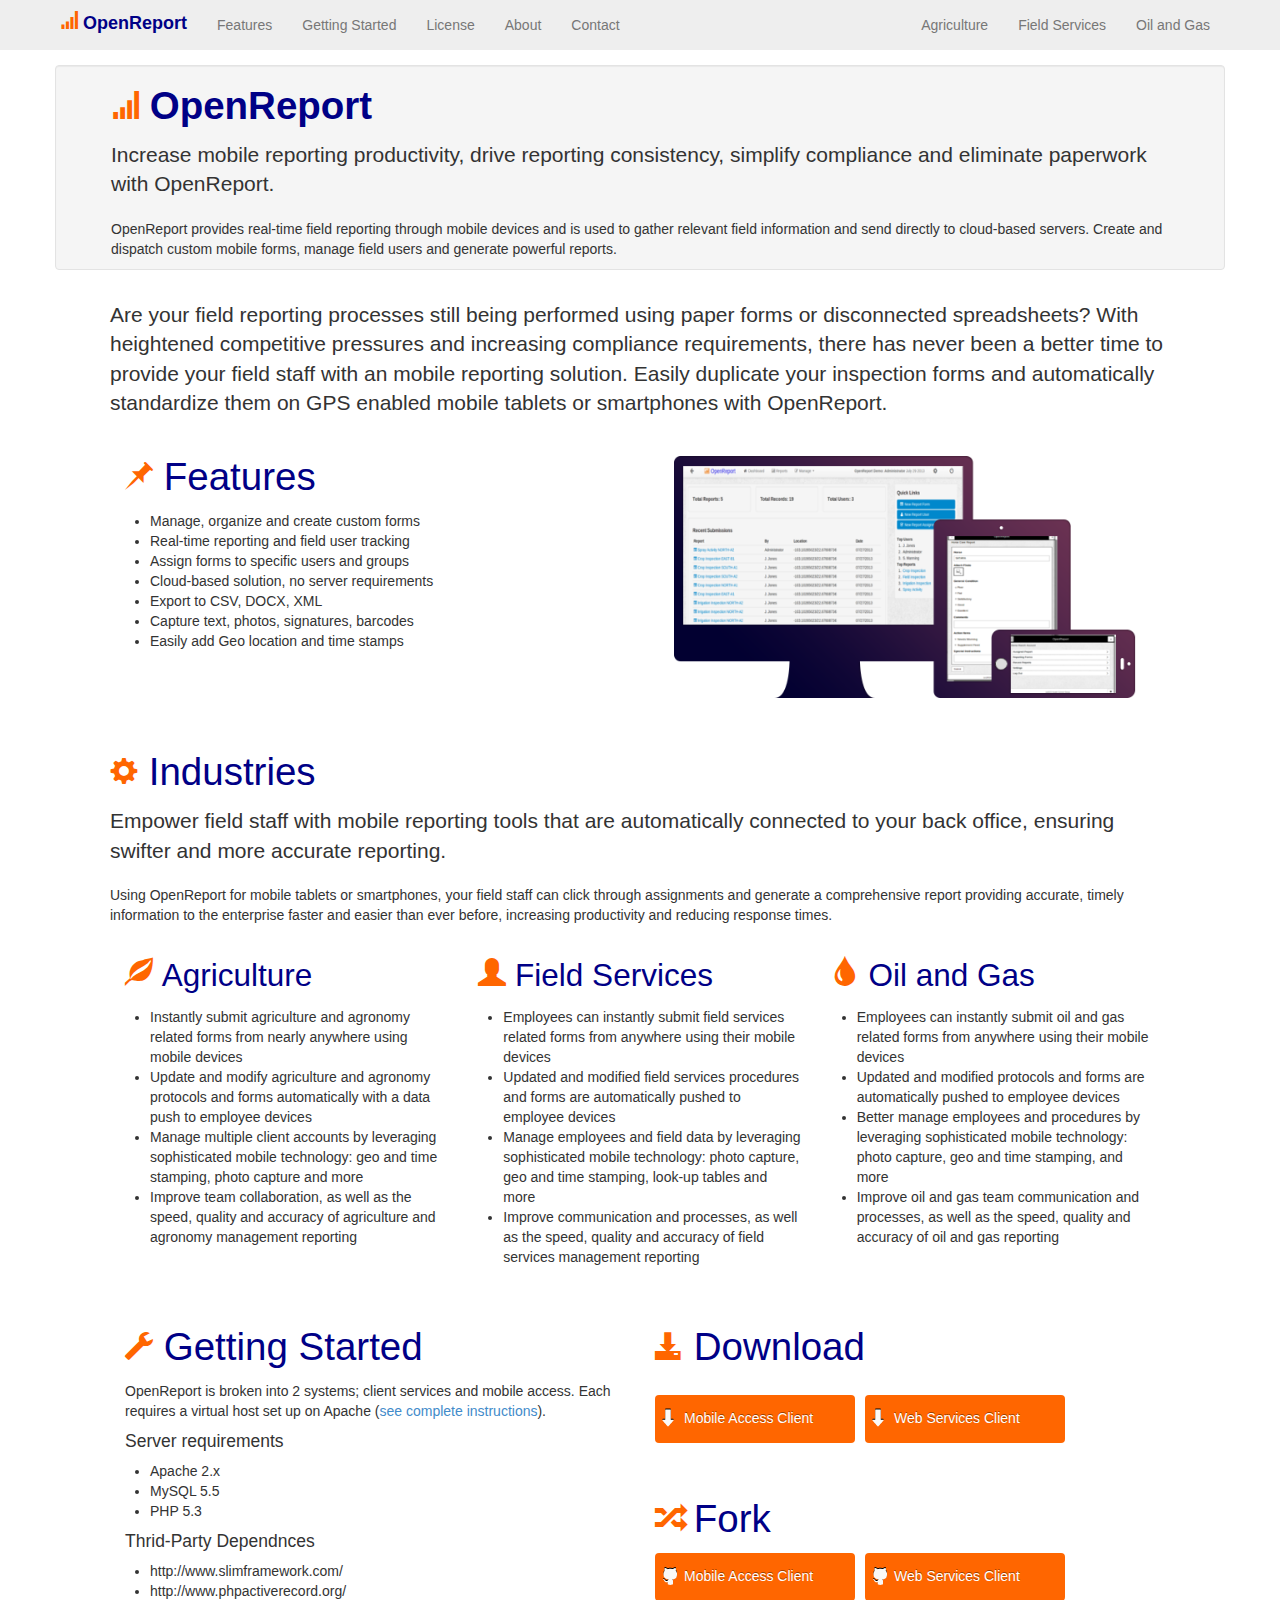
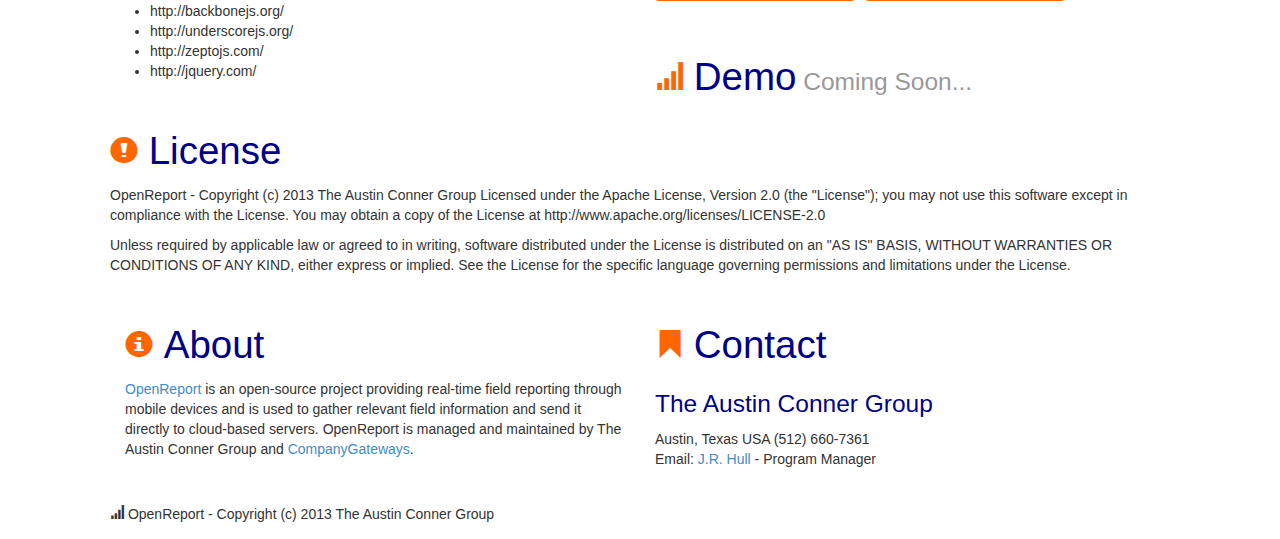
<file: index.html>
<!DOCTYPE html>
<html>
<head>
	<title>OpenReport - Mobile Reporting Platform</title>
  <meta charset="utf-8">
  <meta name="viewport" content="width=device-width, initial-scale=1.0">
  <meta name="description" content="">
  <meta name="author" content="">
  <!-- Bootstrap core CSS -->
  <link href="assets/css/bootstrap.css" rel="stylesheet">
  <link href="assets/css/custom.css" rel="stylesheet">
  <!-- HTML5 shim and Respond.js IE8 support of HTML5 elements and media queries -->
  <!--[if lt IE 9]>
    <script src="assets/js/html5shiv.js"></script>
    <script src="assets/js/respond/respond.min.js"></script>
  <![endif]-->
  <!-- Favicons -->
  <link rel="apple-touch-icon-precomposed" sizes="144x144" href="assets/ico/apple-touch-icon-144-precomposed.png">
  <link rel="apple-touch-icon-precomposed" sizes="114x114" href="assets/ico/apple-touch-icon-114-precomposed.png">
  <link rel="apple-touch-icon-precomposed" sizes="72x72" href="assets/ico/apple-touch-icon-72-precomposed.png">
  <link rel="apple-touch-icon-precomposed" href="assets/ico/apple-touch-icon-57-precomposed.png">
  <link rel="shortcut icon" href="assets/ico/favicon.png">
</head>
<body class="">
  <!-- begins navbar -->
  <div class="navbar navbar-fixed-top">
    <div class="container">
      <a class="navbar-toggle" data-toggle="collapse" data-target=".nav-collapse">
        <span class="icon-bar"></span>
        <span class="icon-bar"></span>
        <span class="icon-bar"></span>
      </a>
      <a class="navbar-brand" href="#"><i class="glyphicon glyphicon-signal"></i>&nbsp;<strong>OpenReport</strong></a>
      <div class="nav-collapse collapse">
        <ul class="nav">
          <li><a href="#features">Features</a></li>
          <li><a href="#getting-started">Getting Started</a></li>
          <li><a href="#license">License</a></li>
          <li><a href="#about">About</a></li>
          <li><a href="#contact">Contact</a></li>
        </ul>
        <ul class="visible-desktop nav pull-right">
          <li><a href="agriculture">Agriculture</a></li>
          <li><a href="field-services">Field Services</a></li>
          <li><a href="oil-and-gas">Oil and Gas</a></li>
        </ul>
      </div><!--/.nav-collapse -->
    </div>
  </div>

  <div class="container">
    <!-- Welcome
    ================================================== -->
    <div id="welcome" class="row section-header well">
      <h1><i class="glyphicon glyphicon-signal"></i>&nbsp;<strong>OpenReport</strong></h1>
      <p class="lead">Increase mobile reporting productivity, drive reporting consistency, simplify compliance and eliminate paperwork with OpenReport.</p>
      <p>OpenReport provides real-time field reporting through mobile devices and is used to gather relevant field information and send directly to cloud-based servers. Create and dispatch custom mobile forms, manage field users and generate powerful reports.</p>
    </div>
  </div>
  <!-- Features
  ================================================== -->
  <div class="container">
    <div id="features" class="section-header ">
      <p class="lead">Are your field reporting processes still being performed using paper forms or disconnected spreadsheets? With heightened competitive pressures and increasing compliance requirements, there has never been a better time to provide your field staff with an mobile reporting solution. Easily duplicate your inspection forms and automatically standardize them on GPS enabled mobile tablets or smartphones with OpenReport.</p>
      <div class="col-span-6">
        <h1><i class="glyphicon glyphicon-pushpin"></i>&nbsp;Features</h1>
          <ul>
            <li>Manage, organize and create custom forms</li>
            <li>Real-time reporting and field user tracking</li>
            <li>Assign forms to specific users and groups</li>
            <li>Cloud-based solution, no server requirements</li>
            <li>Export to CSV, DOCX, XML</li>
            <li>Capture text, photos, signatures, barcodes</li>
            <li>Easily add Geo location and time stamps</li>
          </ul>
      </div>
      <div class="col-span-6">
        <img style="padding: 19px;" src="images/illustrations.png"/>
      </div>
    </div>
  </div>
  <!-- Industries
  ================================================== -->
  <div class="container">
    <div id="industries" class="row section-header">
      <h1><i class="glyphicon glyphicon-cog"></i>&nbsp;Industries</h1>
      <p class="lead">Empower field staff with mobile reporting tools that are automatically connected to your back office, ensuring swifter and more accurate reporting.</p>
      <p>Using OpenReport for mobile tablets or smartphones, your field staff can click through assignments and generate a comprehensive report providing accurate, timely information to the enterprise faster and easier than ever before, increasing productivity and reducing response times.</p>
      <div class="col-span-4">
        <h2><i class="glyphicon glyphicon-leaf"></i>&nbsp;<a href="agriculture">Agriculture</a></h2>
        <ul>
          <li>Instantly submit agriculture and agronomy related forms from nearly anywhere using mobile devices</li>
          <li>Update and modify agriculture and agronomy protocols and forms automatically with a data push to employee devices</li>
          <li>Manage multiple client accounts by leveraging sophisticated mobile technology: geo and time stamping, photo capture and more</li>
          <li>Improve team collaboration, as well as the speed, quality and accuracy of agriculture and agronomy management reporting</li>
        </ul>
      </div>
      <div class="col-span-4">
        <h2><i class="glyphicon glyphicon-user"></i>&nbsp;<a href="field-services">Field Services</a></h2>
        <ul>
          <li>Employees can instantly submit field services related forms from anywhere using their mobile devices</li>
          <li>Updated and modified field services procedures and forms are automatically pushed to employee devices</li>
          <li>Manage employees and field data by leveraging sophisticated mobile technology: photo capture, geo and time stamping, look-up tables and more</li>
          <li>Improve communication and processes, as well as the speed, quality and accuracy of field services management reporting</li>
        </ul>
      </div>
      <div class="col-span-4">
        <h2><i class="glyphicon glyphicon-tint"></i>&nbsp;<a href="oil-and-gas">Oil and Gas</a></h2>
        <ul>
          <li>Employees can instantly submit oil and gas related forms from anywhere using their mobile devices</li>
          <li>Updated and modified protocols and forms are automatically pushed to employee devices</li>
          <li>Better manage employees and procedures by leveraging sophisticated mobile technology: photo capture, geo and time stamping, and more</li>
          <li>Improve oil and gas team communication and processes, as well as the speed, quality and accuracy of oil and gas reporting</li>
        </ul>
      </div>
    </div>
  </div>
  <!-- Getting started
  ================================================== -->
  <div class="container">
    <div id="getting-started" class="section-header ">

      <div class="col-span-6">
       <h1><i class="glyphicon glyphicon-wrench"></i>&nbsp;Getting Started</h1>
       <p>OpenReport is broken into 2 systems; client services and mobile access. Each requires a virtual host set up on Apache (<a href="installnotes.txt">see complete instructions</a>).</p>
        <h4>Server requirements</h4>
        <ul>
          <li>Apache 2.x</li>
          <li>MySQL 5.5</li>
          <li>PHP 5.3</li>
        </ul>
        <h4>Thrid-Party Dependnces</h4>
        <ul>
          <li>http://www.slimframework.com/</li>
          <li>http://www.phpactiverecord.org/</li>
          <li>http://backbonejs.org/</li>
          <li>http://underscorejs.org/</li>
          <li>http://zeptojs.com/</li>
          <li>http://jquery.com/</li>
        </ul>
      </div>
      <div class="col-span-6">
        <h1><i class="glyphicon glyphicon-download-alt"></i>&nbsp;Download</h1>
        <div style="margin-top: 24px;" class="clearfix">
          <ul class="buttons">
          <li class="button"><a href="https://github.com/OpenReport/Access/archive/master" class="download-button">
            Mobile Access Client
          </a></li>
          <li class="button"><a href="https://github.com/CompanyGateways/Client/archive/master" class="download-button">
            Web Services Client
          </a></li>
          </ul>
        </div>
        <div style="margin-top: 24px;" class="clearfix">
        <h1><i class="glyphicon glyphicon-random"></i>&nbsp;Fork</h1>
          <ul class="buttons">
          <li class="button"><a href="https://github.com/OpenReport/Access" class="github-button">
            Mobile Access Client
          </a></li>
          <li class="button"><a href="https://github.com/OpenReport/Client" class="github-button">
            Web Services Client
          </a></li>
          </ul>
        </div>
          <div style="margin-top: 24px;" class="clearfix">
        <h1><i class="glyphicon glyphicon-signal"></i>&nbsp;Demo<small>&nbsp;Coming Soon...</small></h1>
          </div>
      </div>
    </div>
  </div>


  <!-- License
  ================================================== -->
  <div class="container">
    <div id="license" class="section-header ">
      <h1><i class="glyphicon glyphicon-exclamation-sign"></i>&nbsp;License</h1>
      <p>OpenReport - Copyright (c) 2013 The Austin Conner Group
      Licensed under the Apache License, Version 2.0 (the "License");
      you may not use this software except in compliance with the License.
      You may obtain a copy of the License at http://www.apache.org/licenses/LICENSE-2.0</p>
      <p>Unless required by applicable law or agreed to in writing, software
      distributed under the License is distributed on an "AS IS" BASIS,
      WITHOUT WARRANTIES OR CONDITIONS OF ANY KIND, either express or implied.
      See the License for the specific language governing permissions and
      limitations under the License.</p>
    </div>
  </div>
  <!-- About/Contact
  ================================================== -->
  <div class="container">
    <div id="about" class="section-header ">
      <div class="col-span-6">
      <h1><i class="glyphicon glyphicon-info-sign"></i>&nbsp;About</h1>
      <p><a href="https://github.com/OpenReport">OpenReport</a> is an open-source project providing real-time field reporting through mobile devices and is used to gather relevant field information and send it directly to cloud-based servers. OpenReport is managed and maintained by The Austin Conner Group and <a href="https://github.com/CompanyGateways">CompanyGateways</a>.</p>
      </div>
      <div id="contact" class="col-span-6">
        <h1><i class="glyphicon glyphicon-bookmark"></i>&nbsp;Contact</h1>
        <h3>The Austin Conner Group</h3>
        <address>Austin, Texas USA (512) 660-7361
        <p>Email: <a href="mailto:companygateways@gmail.com">J.R. Hull</a> - Program Manager</p></address>
      </div>
    </div>
  </div>
  <!-- Footer
  ================================================== -->
  <div class="container">
    <div id="footer" class="section-header ">
      <p><i class="glyphicon glyphicon-signal"></i>&nbsp;OpenReport - Copyright (c) 2013 The Austin Conner Group</p>
    </div>
  </div>

  <!-- Placed at the end of the document so the pages load faster -->
  <script src="assets/js/jquery.js"></script>
  <script src="assets/js/bootstrap-transition.js"></script>
  <script src="assets/js/bootstrap-alert.js"></script>
  <script src="assets/js/bootstrap-modal.js"></script>
  <script src="assets/js/bootstrap-dropdown.js"></script>
  <script src="assets/js/bootstrap-scrollspy.js"></script>
  <script src="assets/js/bootstrap-tab.js"></script>
  <script src="assets/js/bootstrap-tooltip.js"></script>
  <script src="assets/js/bootstrap-popover.js"></script>
  <script src="assets/js/bootstrap-button.js"></script>
  <script src="assets/js/bootstrap-collapse.js"></script>
  <script src="assets/js/bootstrap-carousel.js"></script>
  <script src="assets/js/bootstrap-typeahead.js"></script>
  <script src="assets/js/bootstrap-affix.js"></script>
</body>
</html>
</file>
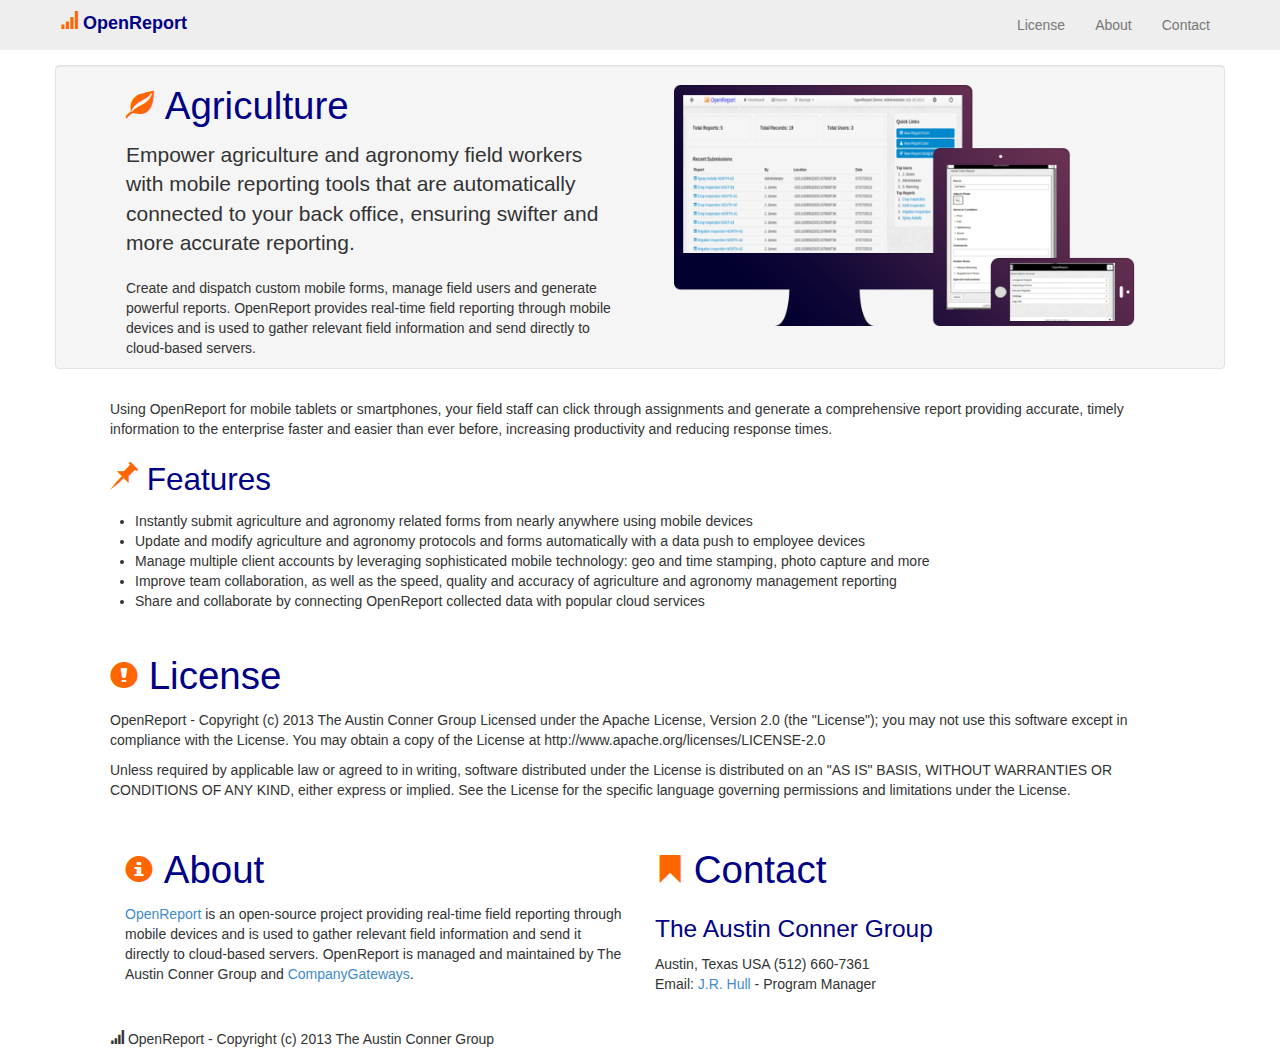
<file: agriculture/index.html>
<!DOCTYPE html>
<html>
<head>
	<title>OpenReport - Agriculture</title>
  <meta charset="utf-8">
  <meta name="viewport" content="width=device-width, initial-scale=1.0">
  <meta name="description" content="Empower agriculture and agronomy field staff with mobile reporting tools that are automatically connected to your back office, ensuring swifter and more accurate reporting.">
  <meta name="author" content="">
  <!-- Bootstrap core CSS -->
  <link href="../assets/css/bootstrap.css" rel="stylesheet">
  <link href="../assets/css/custom.css" rel="stylesheet">
  <!-- HTML5 shim and Respond.js IE8 support of HTML5 elements and media queries -->
  <!--[if lt IE 9]>
    <script src="../assets/js/html5shiv.js"></script>
    <script src="../assets/js/respond/respond.min.js"></script>
  <![endif]-->

  <!-- Favicons -->
  <link rel="apple-touch-icon-precomposed" sizes="144x144" href="../assets/ico/apple-touch-icon-144-precomposed.png">
  <link rel="apple-touch-icon-precomposed" sizes="114x114" href="../assets/ico/apple-touch-icon-114-precomposed.png">
  <link rel="apple-touch-icon-precomposed" sizes="72x72" href="../assets/ico/apple-touch-icon-72-precomposed.png">
  <link rel="apple-touch-icon-precomposed" href="../assets/ico/apple-touch-icon-57-precomposed.png">
  <link rel="shortcut icon" href="../assets/ico/favicon.png">
</head>
<body class="">
  <!-- begins navbar -->
  <div class="navbar navbar-fixed-top">
    <div class="container">
      <a class="navbar-toggle" data-toggle="collapse" data-target=".nav-collapse">
        <span class="icon-bar"></span>
        <span class="icon-bar"></span>
        <span class="icon-bar"></span>
      </a>
      <a class="navbar-brand" href="../"><i class="glyphicon glyphicon-signal"></i>&nbsp;<strong>OpenReport</strong></a>
      <div class="nav-collapse collapse">
        <ul class="nav pull-right">
          <li><a href="#license">License</a></li>
          <li><a href="#about">About</a></li>
          <li><a href="#contact">Contact</a></li>
        </ul>
      </div><!--/.nav-collapse -->
    </div>
  </div>
	<!-- Welcome
	================================================== -->
  <div class="container">
    <div id="welcome" class="row section-header well">
      <div class="col-span-6">
        <h1><i class="glyphicon glyphicon-leaf"></i>&nbsp;Agriculture</h1>
        <p class="lead">Empower agriculture and agronomy field workers with mobile reporting tools that are automatically connected to your back office, ensuring swifter and more accurate reporting.</p>
				<p> Create and dispatch custom mobile forms, manage
				field users and generate powerful reports. OpenReport provides real-time field reporting through mobile devices
				and is used to gather relevant field information and send directly to
				cloud-based servers.</p>
      </div>
      <div class="col-span-6">
        <img style="padding: 19px;" src="../images/illustrations.png"/>
      </div>
    </div>
  </div>
  <!-- Industries
  ================================================== -->
  <div class="container">
    <div id="industries" class="row section-header">
      <p>Using OpenReport for mobile tablets or smartphones, your field staff can click through assignments and generate a comprehensive report providing accurate, timely information to the enterprise faster and easier than ever before, increasing productivity and reducing response times.</p>
        <h2><i class="glyphicon glyphicon-pushpin"></i>&nbsp;Features</h2>
        <ul>
          <li>Instantly submit agriculture and agronomy related forms from nearly anywhere using mobile devices</li>
          <li>Update and modify agriculture and agronomy protocols and forms automatically with a data push to employee devices</li>
          <li>Manage multiple client accounts by leveraging sophisticated mobile technology: geo and time stamping, photo capture and more</li>
          <li>Improve team collaboration, as well as the speed, quality and accuracy of agriculture and agronomy management reporting</li>
					<li>Share and collaborate by connecting OpenReport collected data with popular cloud services</li>
				</ul>
    </div>
  </div>
  <!-- License
  ================================================== -->
  <div class="container">
    <div id="license" class="section-header ">
      <h1><i class="glyphicon glyphicon-exclamation-sign"></i>&nbsp;License</h1>
      <p>OpenReport - Copyright (c) 2013 The Austin Conner Group
      Licensed under the Apache License, Version 2.0 (the "License");
      you may not use this software except in compliance with the License.
      You may obtain a copy of the License at http://www.apache.org/licenses/LICENSE-2.0</p>
      <p>Unless required by applicable law or agreed to in writing, software
      distributed under the License is distributed on an "AS IS" BASIS,
      WITHOUT WARRANTIES OR CONDITIONS OF ANY KIND, either express or implied.
      See the License for the specific language governing permissions and
      limitations under the License.</p>
    </div>
  </div>
  <!-- About/Contact
  ================================================== -->
  <div class="container">
    <div id="about" class="section-header ">
      <div class="col-span-6">
      <h1><i class="glyphicon glyphicon-info-sign"></i>&nbsp;About</h1>
      <p><a href="https://github.com/OpenReport">OpenReport</a> is an open-source project providing real-time field reporting through mobile devices and is used to gather relevant field information and send it directly to cloud-based servers. OpenReport is managed and maintained by The Austin Conner Group and <a href="https://github.com/CompanyGateways">CompanyGateways</a>.</p>
      </div>
      <div id="contact" class="col-span-6">
        <h1><i class="glyphicon glyphicon-bookmark"></i>&nbsp;Contact</h1>
        <h3>The Austin Conner Group</h3>
        <address>Austin, Texas USA (512) 660-7361
        <p>Email: <a href="mailto:companygateways@gmail.com">J.R. Hull</a> - Program Manager</p></address>
      </div>
    </div>
  </div>
  <!-- Footer
  ================================================== -->
  <div class="container">
    <div id="footer" class="section-header ">
      <p><i class="glyphicon glyphicon-signal"></i>&nbsp;OpenReport - Copyright (c) 2013 The Austin Conner Group</p>
    </div>
  </div>
  <!-- Placed at the end of the document so the pages load faster -->
  <script src="../assets/js/jquery.js"></script>
  <script src="../assets/js/bootstrap-transition.js"></script>
  <script src="../assets/js/bootstrap-alert.js"></script>
  <script src="../assets/js/bootstrap-modal.js"></script>
  <script src="../assets/js/bootstrap-dropdown.js"></script>
  <script src="../assets/js/bootstrap-scrollspy.js"></script>
  <script src="../assets/js/bootstrap-tab.js"></script>
  <script src="../assets/js/bootstrap-tooltip.js"></script>
  <script src="../assets/js/bootstrap-popover.js"></script>
  <script src="../assets/js/bootstrap-button.js"></script>
  <script src="../assets/js/bootstrap-collapse.js"></script>
  <script src="../assets/js/bootstrap-carousel.js"></script>
  <script src="../assets/js/bootstrap-typeahead.js"></script>
  <script src="../assets/js/bootstrap-affix.js"></script>
</body>
</html>
</file>
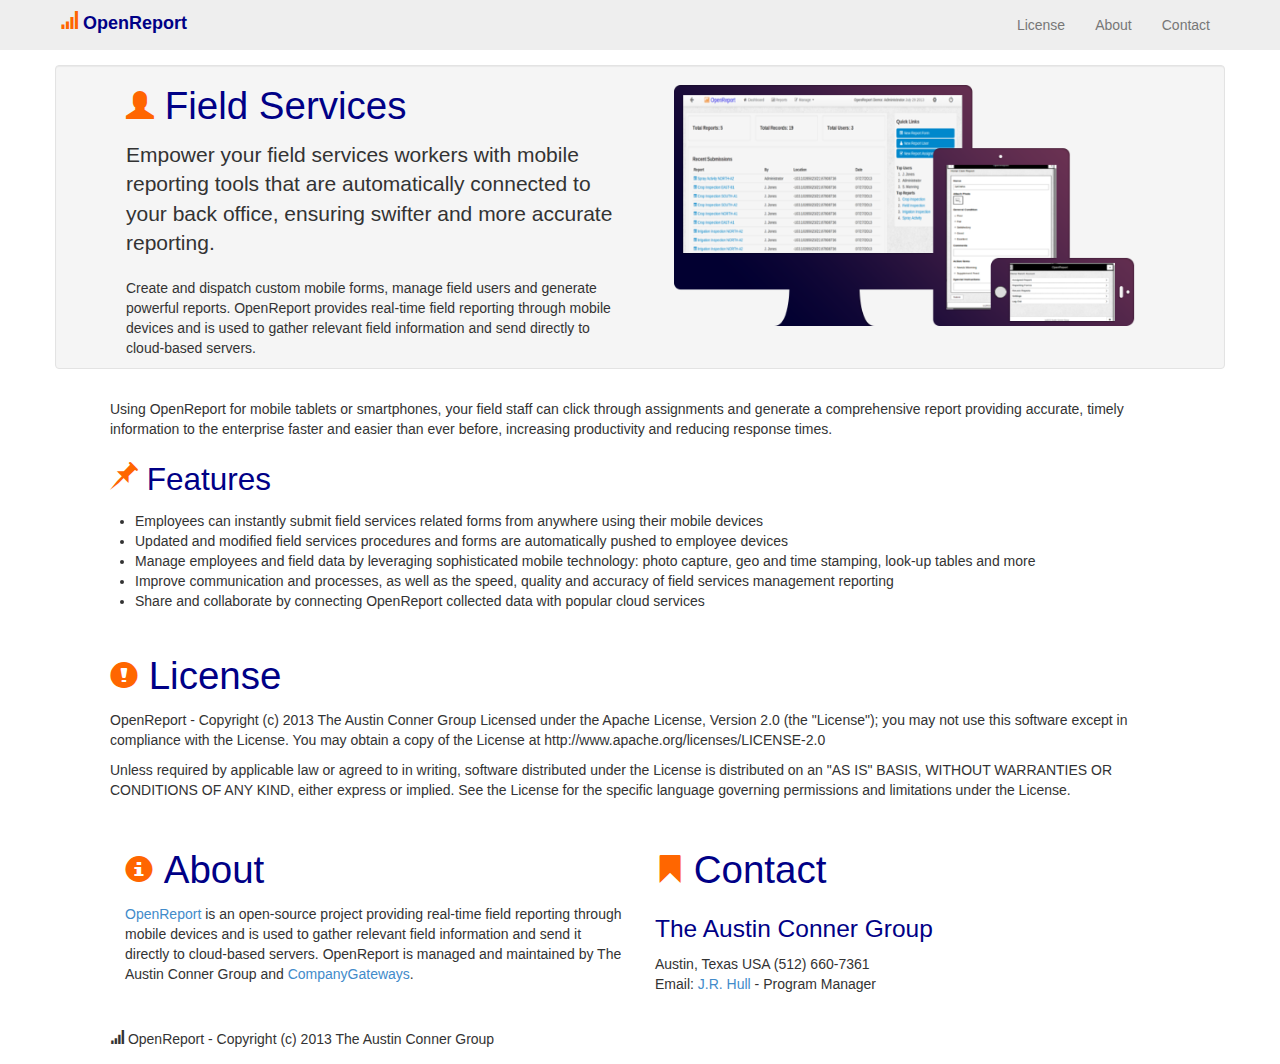
<file: field-services/index.html>
<!DOCTYPE html>
<html>
<head>
	<title>OpenReport - Field Services</title>
  <meta charset="utf-8">
  <meta name="viewport" content="width=device-width, initial-scale=1.0">
  <meta name="description" content="Empower your field services staff with mobile reporting tools that are automatically connected to your back office, ensuring swifter and more accurate reporting">
  <meta name="author" content="">

  <!-- Bootstrap core CSS -->
  <link href="../assets/css/bootstrap.css" rel="stylesheet">
  <link href="../assets/css/custom.css" rel="stylesheet">
  <!-- HTML5 shim and Respond.js IE8 support of HTML5 elements and media queries -->
  <!--[if lt IE 9]>
    <script src="../assets/js/html5shiv.js"></script>
    <script src="../assets/js/respond/respond.min.js"></script>
  <![endif]-->
	<!-- Favicons -->
  <link rel="apple-touch-icon-precomposed" sizes="144x144" href="../assets/ico/apple-touch-icon-144-precomposed.png">
  <link rel="apple-touch-icon-precomposed" sizes="114x114" href="../assets/ico/apple-touch-icon-114-precomposed.png">
  <link rel="apple-touch-icon-precomposed" sizes="72x72" href="../assets/ico/apple-touch-icon-72-precomposed.png">
  <link rel="apple-touch-icon-precomposed" href="../assets/ico/apple-touch-icon-57-precomposed.png">
  <link rel="shortcut icon" href="../assets/ico/favicon.png">
</head>
<body class="">
  <!-- begins navbar -->
  <div class="navbar navbar-fixed-top">
    <div class="container">
      <a class="navbar-toggle" data-toggle="collapse" data-target=".nav-collapse">
        <span class="icon-bar"></span>
        <span class="icon-bar"></span>
        <span class="icon-bar"></span>
      </a>
      <a class="navbar-brand" href="../"><i class="glyphicon glyphicon-signal"></i>&nbsp;<strong>OpenReport</strong></a>
      <div class="nav-collapse collapse">
        <ul class="nav pull-right">
          <li><a href="#license">License</a></li>
          <li><a href="#about">About</a></li>
          <li><a href="#contact">Contact</a></li>
        </ul>
      </div><!--/.nav-collapse -->
    </div>
  </div>
	<!-- Welcome
	================================================== -->
  <div class="container">
    <div id="welcome" class="row section-header well">
      <div class="col-span-6">
        <h1><i class="glyphicon glyphicon-user"></i>&nbsp;Field Services</h1>
        <p class="lead">Empower your field services workers with mobile reporting tools that are automatically connected to your back office, ensuring swifter and more accurate reporting.</p>
				<p>Create and dispatch custom mobile forms, manage
				field users and generate powerful reports. OpenReport provides real-time field reporting through mobile devices
				and is used to gather relevant field information and send directly to
				cloud-based servers.</p>
      </div>
      <div class="col-span-6">
        <img style="padding: 19px;" src="../images/illustrations.png"/>
      </div>
    </div>
  </div>
  <!-- Industries
  ================================================== -->
  <div class="container">
    <div id="industries" class="row section-header">
      <p>Using OpenReport for mobile tablets or smartphones, your field staff can click through assignments and generate a comprehensive report providing accurate, timely information to the enterprise faster and easier than ever before, increasing productivity and reducing response times.</p>
        <h2><i class="glyphicon glyphicon-pushpin"></i>&nbsp;Features</h2>
        <ul>
          <li>Employees can instantly submit field services related forms from anywhere using their mobile devices</li>
          <li>Updated and modified field services procedures and forms are automatically pushed to employee devices</li>
          <li>Manage employees and field data by leveraging sophisticated mobile technology: photo capture, geo and time stamping, look-up tables and more</li>
          <li>Improve communication and processes, as well as the speed, quality and accuracy of field services management reporting</li>
					<li>Share and collaborate by connecting OpenReport collected data with popular cloud services</li>
        </ul>
    </div>
  </div>
  <!-- License
  ================================================== -->
  <div class="container">
    <div id="license" class="section-header ">
      <h1><i class="glyphicon glyphicon-exclamation-sign"></i>&nbsp;License</h1>
      <p>OpenReport - Copyright (c) 2013 The Austin Conner Group
      Licensed under the Apache License, Version 2.0 (the "License");
      you may not use this software except in compliance with the License.
      You may obtain a copy of the License at http://www.apache.org/licenses/LICENSE-2.0</p>
      <p>Unless required by applicable law or agreed to in writing, software
      distributed under the License is distributed on an "AS IS" BASIS,
      WITHOUT WARRANTIES OR CONDITIONS OF ANY KIND, either express or implied.
      See the License for the specific language governing permissions and
      limitations under the License.</p>
    </div>
  </div>
  <!-- About/Contact
  ================================================== -->
  <div class="container">
    <div id="about" class="section-header ">
      <div class="col-span-6">
      <h1><i class="glyphicon glyphicon-info-sign"></i>&nbsp;About</h1>
      <p><a href="https://github.com/OpenReport">OpenReport</a> is an open-source project providing real-time field reporting through mobile devices and is used to gather relevant field information and send it directly to cloud-based servers. OpenReport is managed and maintained by The Austin Conner Group and <a href="https://github.com/CompanyGateways">CompanyGateways</a>.</p>
      </div>
      <div id="contact" class="col-span-6">
        <h1><i class="glyphicon glyphicon-bookmark"></i>&nbsp;Contact</h1>
        <h3>The Austin Conner Group</h3>
        <address>Austin, Texas USA (512) 660-7361
        <p>Email: <a href="mailto:companygateways@gmail.com">J.R. Hull</a> - Program Manager</p></address>
      </div>
    </div>
  </div>
  <!-- Footer
  ================================================== -->
  <div class="container">
    <div id="footer" class="section-header ">
      <p><i class="glyphicon glyphicon-signal"></i>&nbsp;OpenReport - Copyright (c) 2013 The Austin Conner Group</p>
    </div>
  </div>
  </div>
  <!-- Placed at the end of the document so the pages load faster -->
  <script src="../assets/js/jquery.js"></script>
  <script src="../assets/js/bootstrap-transition.js"></script>
  <script src="../assets/js/bootstrap-alert.js"></script>
  <script src="../assets/js/bootstrap-modal.js"></script>
  <script src="../assets/js/bootstrap-dropdown.js"></script>
  <script src="../assets/js/bootstrap-scrollspy.js"></script>
  <script src="../assets/js/bootstrap-tab.js"></script>
  <script src="../assets/js/bootstrap-tooltip.js"></script>
  <script src="../assets/js/bootstrap-popover.js"></script>
  <script src="../assets/js/bootstrap-button.js"></script>
  <script src="../assets/js/bootstrap-collapse.js"></script>
  <script src="../assets/js/bootstrap-carousel.js"></script>
  <script src="../assets/js/bootstrap-typeahead.js"></script>
  <script src="../assets/js/bootstrap-affix.js"></script>
</body>
</html>
</file>
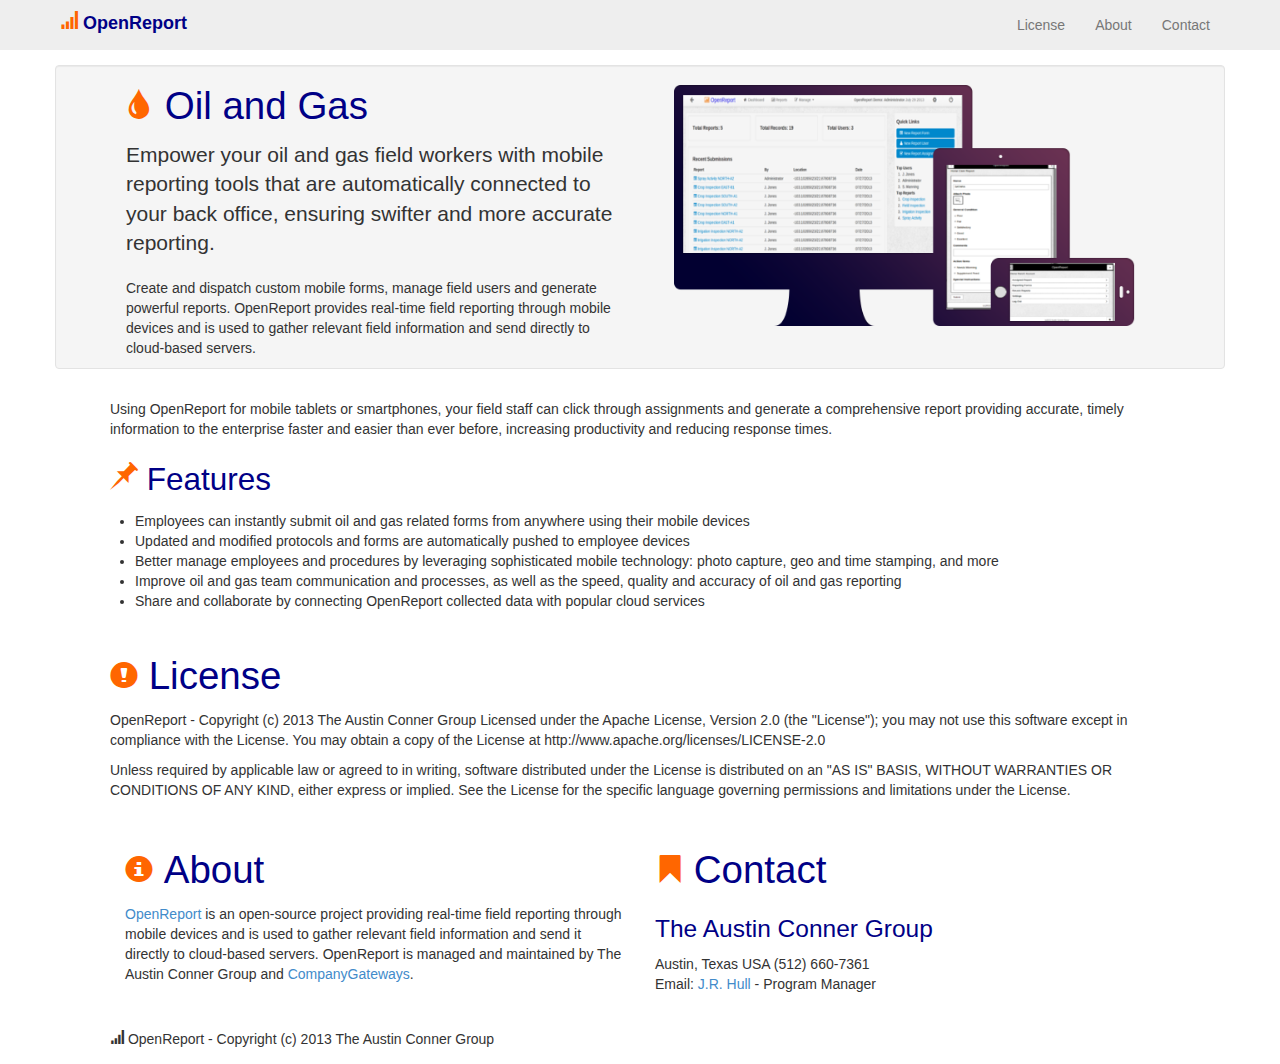
<file: oil-and-gas/index.html>
<!DOCTYPE html>
<html>
<head>
	<title>OpenReport - Oil and Gas</title>
  <meta charset="utf-8">
  <meta name="viewport" content="width=device-width, initial-scale=1.0">
  <meta name="description" content="Empower your oil and gas field staff with mobile reporting tools that are automatically connected to your back office, ensuring swifter and more accurate reporting">
  <meta name="author" content="">

  <!-- Bootstrap core CSS -->
  <link href="../assets/css/bootstrap.css" rel="stylesheet">
  <link href="../assets/css/custom.css" rel="stylesheet">
  <!-- HTML5 shim and Respond.js IE8 support of HTML5 elements and media queries -->
  <!--[if lt IE 9]>
    <script src="../assets/js/html5shiv.js"></script>
    <script src="../assets/js/respond/respond.min.js"></script>
  <![endif]-->
  <!-- Favicons -->
  <link rel="apple-touch-icon-precomposed" sizes="144x144" href="../assets/ico/apple-touch-icon-144-precomposed.png">
  <link rel="apple-touch-icon-precomposed" sizes="114x114" href="../assets/ico/apple-touch-icon-114-precomposed.png">
  <link rel="apple-touch-icon-precomposed" sizes="72x72" href="../assets/ico/apple-touch-icon-72-precomposed.png">
  <link rel="apple-touch-icon-precomposed" href="../assets/ico/apple-touch-icon-57-precomposed.png">
  <link rel="shortcut icon" href="../assets/ico/favicon.png">
</head>
<body class="">
  <!-- begins navbar -->
  <div class="navbar navbar-fixed-top">
    <div class="container">
      <a class="navbar-toggle" data-toggle="collapse" data-target=".nav-collapse">
        <span class="icon-bar"></span>
        <span class="icon-bar"></span>
        <span class="icon-bar"></span>
      </a>
      <a class="navbar-brand" href="../"><i class="glyphicon glyphicon-signal"></i>&nbsp;<strong>OpenReport</strong></a>
      <div class="nav-collapse collapse">
        <ul class="nav pull-right">
          <li><a href="#license">License</a></li>
          <li><a href="#about">About</a></li>
          <li><a href="#contact">Contact</a></li>
        </ul>
      </div><!--/.nav-collapse -->
    </div>
  </div>
  <!-- Welcome  .visible-desktop
  ================================================== -->
  <div class="visible-desktop container">
    <div id="welcome" class="row section-header well">
      <div class="col-span-6">
        <h1><i class="glyphicon glyphicon-tint"></i>&nbsp;Oil and Gas</h1>
        <p class="lead">Empower your oil and gas field workers with mobile reporting tools that are automatically connected to your back office, ensuring swifter and more accurate reporting.</p>
				<p>Create and dispatch custom mobile forms, manage
				field users and generate powerful reports. OpenReport provides real-time field reporting through mobile devices
				and is used to gather relevant field information and send directly to
				cloud-based servers.</p>
      </div>
      <div class="col-span-6">
        <img class="" style="padding: 19px;" src="../images/illustrations.png"/>
      </div>
    </div>
  </div>
  <!-- Welcome  .hidden-desktop
  ================================================== -->
  <div class="hidden-desktop container">
    <div id="welcome" class="row section-header well">
			<h1>Oil and Gas</h1>
			<p class="lead">Empower your oil and gas field workers with mobile reporting tools that are automatically connected to your back office, ensuring swifter and more accurate reporting.</p>
			<p>OpenReport provides real-time field reporting through mobile devices and is used to gather relevant field information and send directly to cloud-based servers. Create and dispatch custom mobile forms, manage field users and generate powerful reports.</p>
    </div>
  </div>
  <!-- Industries
  ================================================== -->
  <div class="container">
    <div id="industries" class="row section-header">
      <p>Using OpenReport for mobile tablets or smartphones, your field staff can click through assignments and generate a comprehensive report providing accurate, timely information to the enterprise faster and easier than ever before, increasing productivity and reducing response times.</p>
        <h2><i class="glyphicon glyphicon-pushpin"></i>&nbsp;Features</h2>
        <ul>
          <li>Employees can instantly submit oil and gas related forms from anywhere using their mobile devices</li>
          <li>Updated and modified protocols and forms are automatically pushed to employee devices</li>
          <li>Better manage employees and procedures by leveraging sophisticated mobile technology: photo capture, geo and time stamping, and more</li>
          <li>Improve oil and gas team communication and processes, as well as the speed, quality and accuracy of oil and gas reporting</li>
					<li>Share and collaborate by connecting OpenReport collected data with popular cloud services</li>
				</ul>
    </div>
  </div>
  <!-- License
  ================================================== -->
  <div class="container">
    <div id="license" class="section-header ">
      <h1><i class="glyphicon glyphicon-exclamation-sign"></i>&nbsp;License</h1>
      <p>OpenReport - Copyright (c) 2013 The Austin Conner Group
      Licensed under the Apache License, Version 2.0 (the "License");
      you may not use this software except in compliance with the License.
      You may obtain a copy of the License at http://www.apache.org/licenses/LICENSE-2.0</p>
      <p>Unless required by applicable law or agreed to in writing, software
      distributed under the License is distributed on an "AS IS" BASIS,
      WITHOUT WARRANTIES OR CONDITIONS OF ANY KIND, either express or implied.
      See the License for the specific language governing permissions and
      limitations under the License.</p>
    </div>
  </div>
  <!-- About/Contact
  ================================================== -->
  <div class="container">
    <div id="about" class="section-header ">
      <div class="col-span-6">
      <h1><i class="glyphicon glyphicon-info-sign"></i>&nbsp;About</h1>
      <p><a href="https://github.com/OpenReport">OpenReport</a> is an open-source project providing real-time field reporting through mobile devices and is used to gather relevant field information and send it directly to cloud-based servers. OpenReport is managed and maintained by The Austin Conner Group and <a href="https://github.com/CompanyGateways">CompanyGateways</a>.</p>
      </div>
      <div id="contact" class="col-span-6">
        <h1><i class="glyphicon glyphicon-bookmark"></i>&nbsp;Contact</h1>
        <h3>The Austin Conner Group</h3>
        <address>Austin, Texas USA (512) 660-7361
        <p>Email: <a href="mailto:companygateways@gmail.com">J.R. Hull</a> - Program Manager</p></address>
      </div>
    </div>
  </div>
  <!-- Footer
  ================================================== -->
  <div class="container">
    <div id="footer" class="section-header ">
      <p><i class="glyphicon glyphicon-signal"></i>&nbsp;OpenReport - Copyright (c) 2013 The Austin Conner Group</p>
    </div>
  </div>
  <!-- Placed at the end of the document so the pages load faster -->
  <script src="../assets/js/jquery.js"></script>
  <script src="../assets/js/bootstrap-transition.js"></script>
  <script src="../assets/js/bootstrap-alert.js"></script>
  <script src="../assets/js/bootstrap-modal.js"></script>
  <script src="../assets/js/bootstrap-dropdown.js"></script>
  <script src="../assets/js/bootstrap-scrollspy.js"></script>
  <script src="../assets/js/bootstrap-tab.js"></script>
  <script src="../assets/js/bootstrap-tooltip.js"></script>
  <script src="../assets/js/bootstrap-popover.js"></script>
  <script src="../assets/js/bootstrap-button.js"></script>
  <script src="../assets/js/bootstrap-collapse.js"></script>
  <script src="../assets/js/bootstrap-carousel.js"></script>
  <script src="../assets/js/bootstrap-typeahead.js"></script>
  <script src="../assets/js/bootstrap-affix.js"></script>
</body>
</html>
</file>
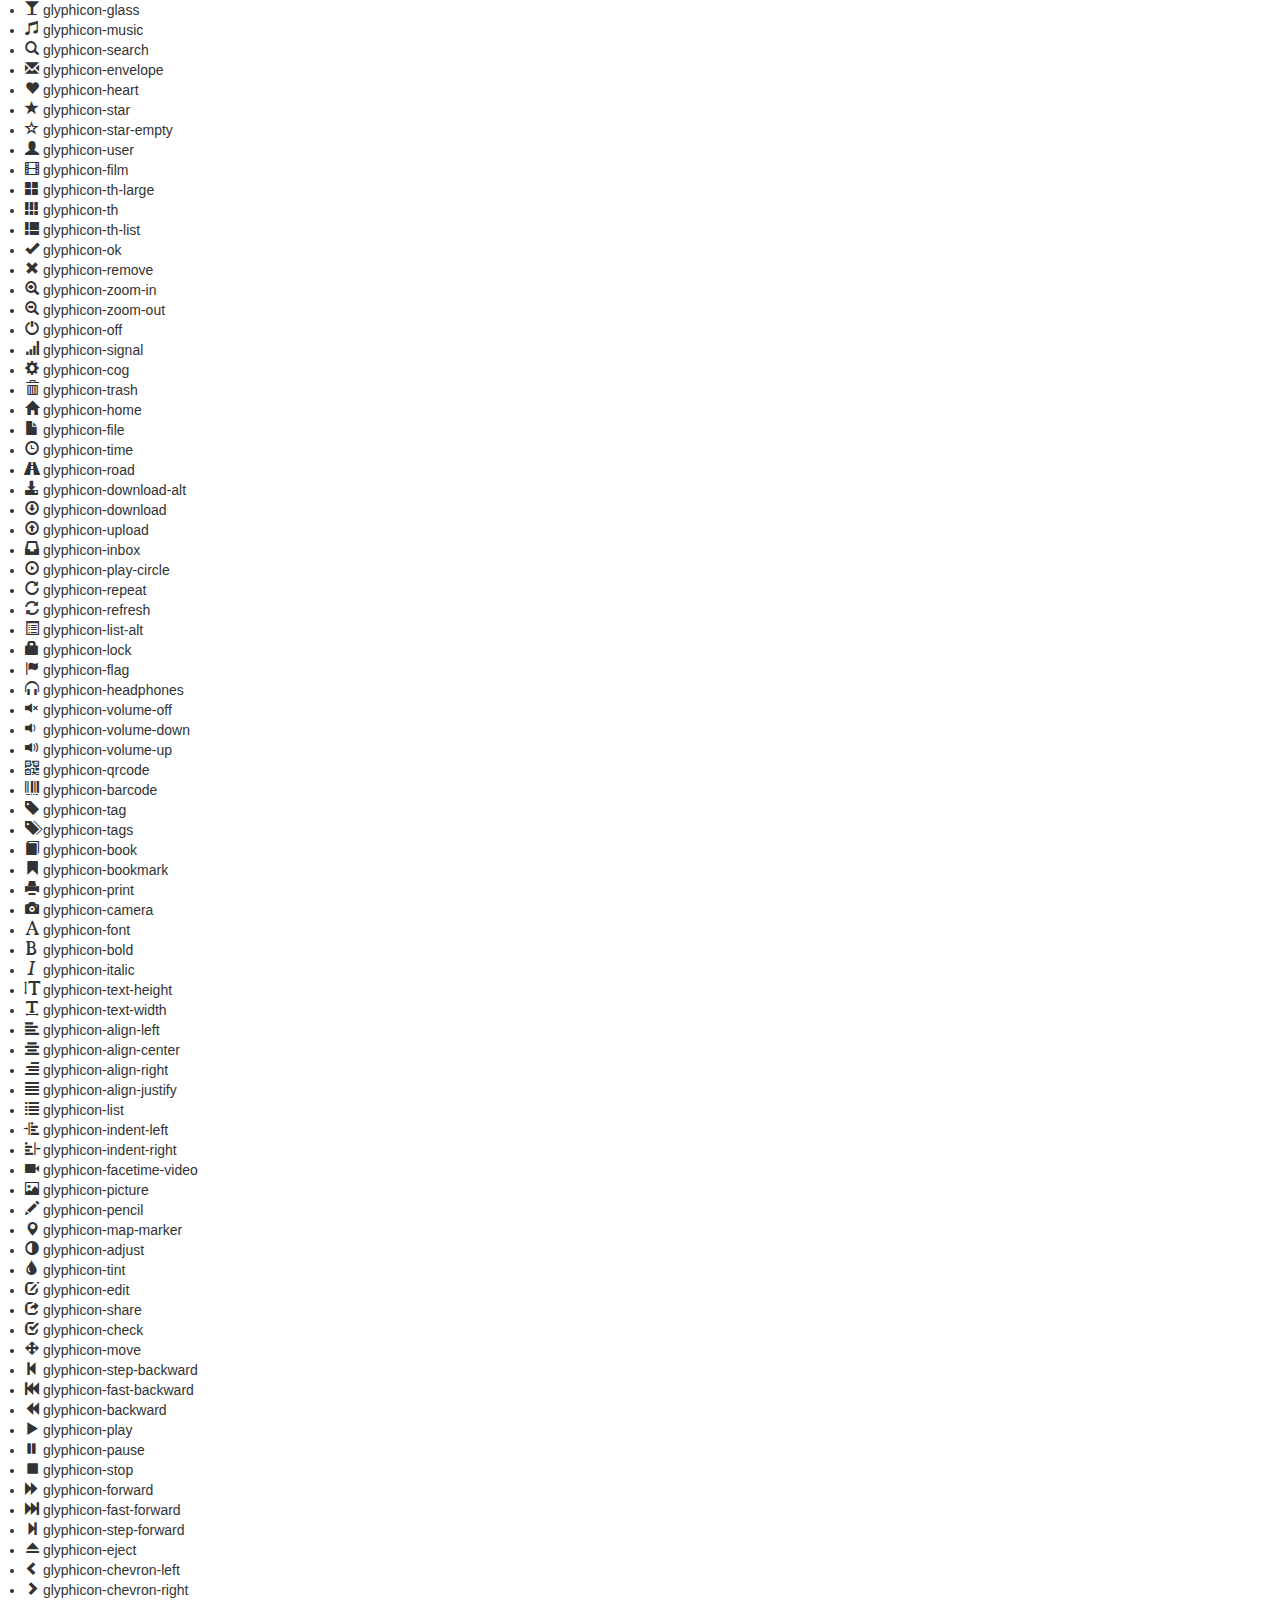
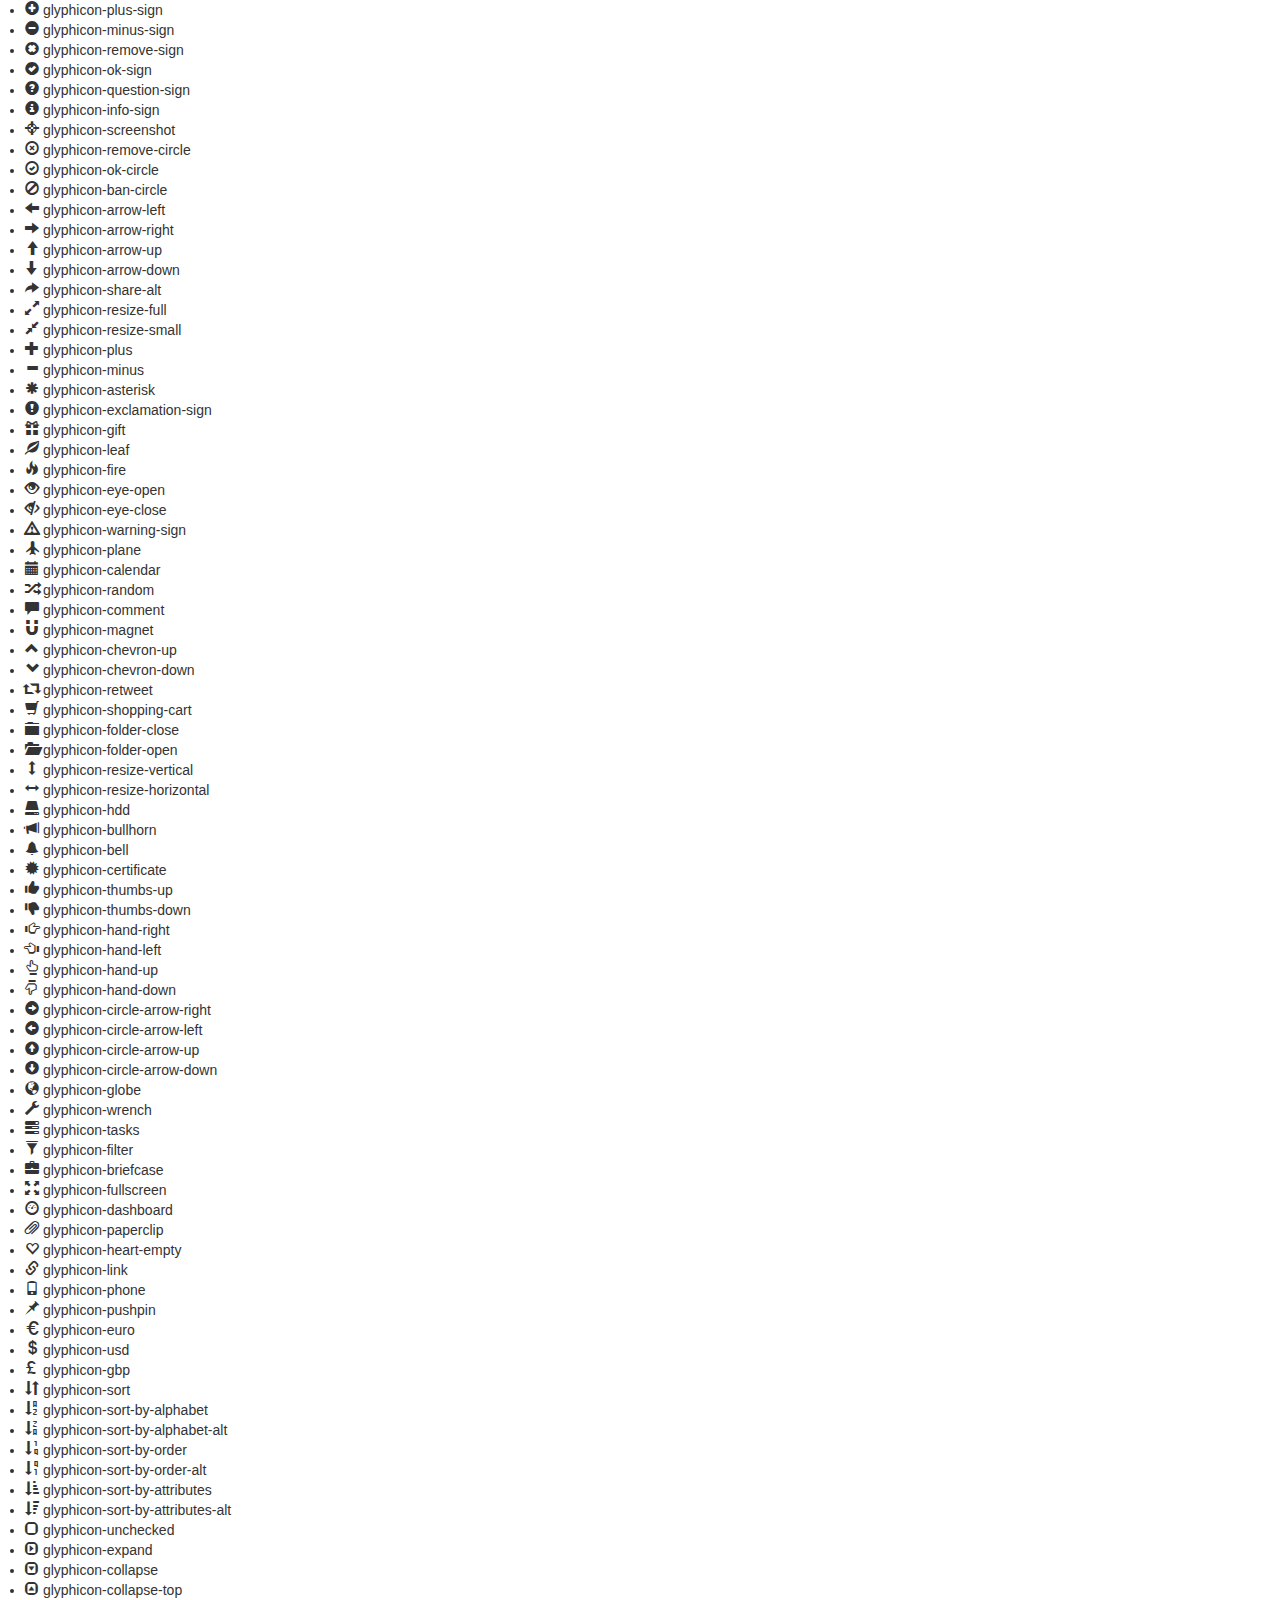
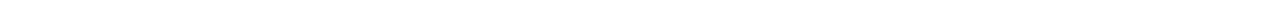
<file: icons.html>
<!DOCTYPE html>

<html>
<head>
    <title>Page Title</title>
  <!-- Bootstrap core CSS -->
  <link href="assets/css/bootstrap.css" rel="stylesheet">

</head>

<body>

<ul class="the-icons clearfix">
      <li><i class="glyphicon glyphicon-glass"></i> glyphicon-glass</li>
      <li><i class="glyphicon glyphicon-music"></i> glyphicon-music</li>
      <li><i class="glyphicon glyphicon-search"></i> glyphicon-search</li>
      <li><i class="glyphicon glyphicon-envelope"></i> glyphicon-envelope</li>
      <li><i class="glyphicon glyphicon-heart"></i> glyphicon-heart</li>
      <li><i class="glyphicon glyphicon-star"></i> glyphicon-star</li>
      <li><i class="glyphicon glyphicon-star-empty"></i> glyphicon-star-empty</li>
      <li><i class="glyphicon glyphicon-user"></i> glyphicon-user</li>
      <li><i class="glyphicon glyphicon-film"></i> glyphicon-film</li>
      <li><i class="glyphicon glyphicon-th-large"></i> glyphicon-th-large</li>
      <li><i class="glyphicon glyphicon-th"></i> glyphicon-th</li>
      <li><i class="glyphicon glyphicon-th-list"></i> glyphicon-th-list</li>
      <li><i class="glyphicon glyphicon-ok"></i> glyphicon-ok</li>
      <li><i class="glyphicon glyphicon-remove"></i> glyphicon-remove</li>
      <li><i class="glyphicon glyphicon-zoom-in"></i> glyphicon-zoom-in</li>
      <li><i class="glyphicon glyphicon-zoom-out"></i> glyphicon-zoom-out</li>
      <li><i class="glyphicon glyphicon-off"></i> glyphicon-off</li>
      <li><i class="glyphicon glyphicon-signal"></i> glyphicon-signal</li>
      <li><i class="glyphicon glyphicon-cog"></i> glyphicon-cog</li>
      <li><i class="glyphicon glyphicon-trash"></i> glyphicon-trash</li>
      <li><i class="glyphicon glyphicon-home"></i> glyphicon-home</li>
      <li><i class="glyphicon glyphicon-file"></i> glyphicon-file</li>
      <li><i class="glyphicon glyphicon-time"></i> glyphicon-time</li>
      <li><i class="glyphicon glyphicon-road"></i> glyphicon-road</li>
      <li><i class="glyphicon glyphicon-download-alt"></i> glyphicon-download-alt</li>
      <li><i class="glyphicon glyphicon-download"></i> glyphicon-download</li>
      <li><i class="glyphicon glyphicon-upload"></i> glyphicon-upload</li>
      <li><i class="glyphicon glyphicon-inbox"></i> glyphicon-inbox</li>

      <li><i class="glyphicon glyphicon-play-circle"></i> glyphicon-play-circle</li>
      <li><i class="glyphicon glyphicon-repeat"></i> glyphicon-repeat</li>
      <li><i class="glyphicon glyphicon-refresh"></i> glyphicon-refresh</li>
      <li><i class="glyphicon glyphicon-list-alt"></i> glyphicon-list-alt</li>
      <li><i class="glyphicon glyphicon-lock"></i> glyphicon-lock</li>
      <li><i class="glyphicon glyphicon-flag"></i> glyphicon-flag</li>
      <li><i class="glyphicon glyphicon-headphones"></i> glyphicon-headphones</li>
      <li><i class="glyphicon glyphicon-volume-off"></i> glyphicon-volume-off</li>
      <li><i class="glyphicon glyphicon-volume-down"></i> glyphicon-volume-down</li>
      <li><i class="glyphicon glyphicon-volume-up"></i> glyphicon-volume-up</li>
      <li><i class="glyphicon glyphicon-qrcode"></i> glyphicon-qrcode</li>
      <li><i class="glyphicon glyphicon-barcode"></i> glyphicon-barcode</li>
      <li><i class="glyphicon glyphicon-tag"></i> glyphicon-tag</li>
      <li><i class="glyphicon glyphicon-tags"></i> glyphicon-tags</li>
      <li><i class="glyphicon glyphicon-book"></i> glyphicon-book</li>
      <li><i class="glyphicon glyphicon-bookmark"></i> glyphicon-bookmark</li>
      <li><i class="glyphicon glyphicon-print"></i> glyphicon-print</li>
      <li><i class="glyphicon glyphicon-camera"></i> glyphicon-camera</li>
      <li><i class="glyphicon glyphicon-font"></i> glyphicon-font</li>
      <li><i class="glyphicon glyphicon-bold"></i> glyphicon-bold</li>
      <li><i class="glyphicon glyphicon-italic"></i> glyphicon-italic</li>
      <li><i class="glyphicon glyphicon-text-height"></i> glyphicon-text-height</li>
      <li><i class="glyphicon glyphicon-text-width"></i> glyphicon-text-width</li>
      <li><i class="glyphicon glyphicon-align-left"></i> glyphicon-align-left</li>
      <li><i class="glyphicon glyphicon-align-center"></i> glyphicon-align-center</li>
      <li><i class="glyphicon glyphicon-align-right"></i> glyphicon-align-right</li>
      <li><i class="glyphicon glyphicon-align-justify"></i> glyphicon-align-justify</li>
      <li><i class="glyphicon glyphicon-list"></i> glyphicon-list</li>

      <li><i class="glyphicon glyphicon-indent-left"></i> glyphicon-indent-left</li>
      <li><i class="glyphicon glyphicon-indent-right"></i> glyphicon-indent-right</li>
      <li><i class="glyphicon glyphicon-facetime-video"></i> glyphicon-facetime-video</li>
      <li><i class="glyphicon glyphicon-picture"></i> glyphicon-picture</li>
      <li><i class="glyphicon glyphicon-pencil"></i> glyphicon-pencil</li>
      <li><i class="glyphicon glyphicon-map-marker"></i> glyphicon-map-marker</li>
      <li><i class="glyphicon glyphicon-adjust"></i> glyphicon-adjust</li>
      <li><i class="glyphicon glyphicon-tint"></i> glyphicon-tint</li>
      <li><i class="glyphicon glyphicon-edit"></i> glyphicon-edit</li>
      <li><i class="glyphicon glyphicon-share"></i> glyphicon-share</li>
      <li><i class="glyphicon glyphicon-check"></i> glyphicon-check</li>
      <li><i class="glyphicon glyphicon-move"></i> glyphicon-move</li>
      <li><i class="glyphicon glyphicon-step-backward"></i> glyphicon-step-backward</li>
      <li><i class="glyphicon glyphicon-fast-backward"></i> glyphicon-fast-backward</li>
      <li><i class="glyphicon glyphicon-backward"></i> glyphicon-backward</li>
      <li><i class="glyphicon glyphicon-play"></i> glyphicon-play</li>
      <li><i class="glyphicon glyphicon-pause"></i> glyphicon-pause</li>
      <li><i class="glyphicon glyphicon-stop"></i> glyphicon-stop</li>
      <li><i class="glyphicon glyphicon-forward"></i> glyphicon-forward</li>
      <li><i class="glyphicon glyphicon-fast-forward"></i> glyphicon-fast-forward</li>
      <li><i class="glyphicon glyphicon-step-forward"></i> glyphicon-step-forward</li>
      <li><i class="glyphicon glyphicon-eject"></i> glyphicon-eject</li>
      <li><i class="glyphicon glyphicon-chevron-left"></i> glyphicon-chevron-left</li>
      <li><i class="glyphicon glyphicon-chevron-right"></i> glyphicon-chevron-right</li>
      <li><i class="glyphicon glyphicon-plus-sign"></i> glyphicon-plus-sign</li>
      <li><i class="glyphicon glyphicon-minus-sign"></i> glyphicon-minus-sign</li>
      <li><i class="glyphicon glyphicon-remove-sign"></i> glyphicon-remove-sign</li>
      <li><i class="glyphicon glyphicon-ok-sign"></i> glyphicon-ok-sign</li>

      <li><i class="glyphicon glyphicon-question-sign"></i> glyphicon-question-sign</li>
      <li><i class="glyphicon glyphicon-info-sign"></i> glyphicon-info-sign</li>
      <li><i class="glyphicon glyphicon-screenshot"></i> glyphicon-screenshot</li>
      <li><i class="glyphicon glyphicon-remove-circle"></i> glyphicon-remove-circle</li>
      <li><i class="glyphicon glyphicon-ok-circle"></i> glyphicon-ok-circle</li>
      <li><i class="glyphicon glyphicon-ban-circle"></i> glyphicon-ban-circle</li>
      <li><i class="glyphicon glyphicon-arrow-left"></i> glyphicon-arrow-left</li>
      <li><i class="glyphicon glyphicon-arrow-right"></i> glyphicon-arrow-right</li>
      <li><i class="glyphicon glyphicon-arrow-up"></i> glyphicon-arrow-up</li>
      <li><i class="glyphicon glyphicon-arrow-down"></i> glyphicon-arrow-down</li>
      <li><i class="glyphicon glyphicon-share-alt"></i> glyphicon-share-alt</li>
      <li><i class="glyphicon glyphicon-resize-full"></i> glyphicon-resize-full</li>
      <li><i class="glyphicon glyphicon-resize-small"></i> glyphicon-resize-small</li>
      <li><i class="glyphicon glyphicon-plus"></i> glyphicon-plus</li>
      <li><i class="glyphicon glyphicon-minus"></i> glyphicon-minus</li>
      <li><i class="glyphicon glyphicon-asterisk"></i> glyphicon-asterisk</li>
      <li><i class="glyphicon glyphicon-exclamation-sign"></i> glyphicon-exclamation-sign</li>
      <li><i class="glyphicon glyphicon-gift"></i> glyphicon-gift</li>
      <li><i class="glyphicon glyphicon-leaf"></i> glyphicon-leaf</li>
      <li><i class="glyphicon glyphicon-fire"></i> glyphicon-fire</li>
      <li><i class="glyphicon glyphicon-eye-open"></i> glyphicon-eye-open</li>
      <li><i class="glyphicon glyphicon-eye-close"></i> glyphicon-eye-close</li>
      <li><i class="glyphicon glyphicon-warning-sign"></i> glyphicon-warning-sign</li>
      <li><i class="glyphicon glyphicon-plane"></i> glyphicon-plane</li>
      <li><i class="glyphicon glyphicon-calendar"></i> glyphicon-calendar</li>
      <li><i class="glyphicon glyphicon-random"></i> glyphicon-random</li>
      <li><i class="glyphicon glyphicon-comment"></i> glyphicon-comment</li>
      <li><i class="glyphicon glyphicon-magnet"></i> glyphicon-magnet</li>

      <li><i class="glyphicon glyphicon-chevron-up"></i> glyphicon-chevron-up</li>
      <li><i class="glyphicon glyphicon-chevron-down"></i> glyphicon-chevron-down</li>
      <li><i class="glyphicon glyphicon-retweet"></i> glyphicon-retweet</li>
      <li><i class="glyphicon glyphicon-shopping-cart"></i> glyphicon-shopping-cart</li>
      <li><i class="glyphicon glyphicon-folder-close"></i> glyphicon-folder-close</li>
      <li><i class="glyphicon glyphicon-folder-open"></i> glyphicon-folder-open</li>
      <li><i class="glyphicon glyphicon-resize-vertical"></i> glyphicon-resize-vertical</li>
      <li><i class="glyphicon glyphicon-resize-horizontal"></i> glyphicon-resize-horizontal</li>
      <li><i class="glyphicon glyphicon-hdd"></i> glyphicon-hdd</li>
      <li><i class="glyphicon glyphicon-bullhorn"></i> glyphicon-bullhorn</li>
      <li><i class="glyphicon glyphicon-bell"></i> glyphicon-bell</li>
      <li><i class="glyphicon glyphicon-certificate"></i> glyphicon-certificate</li>
      <li><i class="glyphicon glyphicon-thumbs-up"></i> glyphicon-thumbs-up</li>
      <li><i class="glyphicon glyphicon-thumbs-down"></i> glyphicon-thumbs-down</li>
      <li><i class="glyphicon glyphicon-hand-right"></i> glyphicon-hand-right</li>
      <li><i class="glyphicon glyphicon-hand-left"></i> glyphicon-hand-left</li>
      <li><i class="glyphicon glyphicon-hand-up"></i> glyphicon-hand-up</li>
      <li><i class="glyphicon glyphicon-hand-down"></i> glyphicon-hand-down</li>
      <li><i class="glyphicon glyphicon-circle-arrow-right"></i> glyphicon-circle-arrow-right</li>
      <li><i class="glyphicon glyphicon-circle-arrow-left"></i> glyphicon-circle-arrow-left</li>
      <li><i class="glyphicon glyphicon-circle-arrow-up"></i> glyphicon-circle-arrow-up</li>
      <li><i class="glyphicon glyphicon-circle-arrow-down"></i> glyphicon-circle-arrow-down</li>
      <li><i class="glyphicon glyphicon-globe"></i> glyphicon-globe</li>
      <li><i class="glyphicon glyphicon-wrench"></i> glyphicon-wrench</li>
      <li><i class="glyphicon glyphicon-tasks"></i> glyphicon-tasks</li>
      <li><i class="glyphicon glyphicon-filter"></i> glyphicon-filter</li>
      <li><i class="glyphicon glyphicon-briefcase"></i> glyphicon-briefcase</li>
      <li><i class="glyphicon glyphicon-fullscreen"></i> glyphicon-fullscreen</li>

      <li><i class="glyphicon glyphicon-dashboard"></i> glyphicon-dashboard</li>
      <li><i class="glyphicon glyphicon-paperclip"></i> glyphicon-paperclip</li>
      <li><i class="glyphicon glyphicon-heart-empty"></i> glyphicon-heart-empty</li>
      <li><i class="glyphicon glyphicon-link"></i> glyphicon-link</li>
      <li><i class="glyphicon glyphicon-phone"></i> glyphicon-phone</li>
      <li><i class="glyphicon glyphicon-pushpin"></i> glyphicon-pushpin</li>
      <li><i class="glyphicon glyphicon-euro"></i> glyphicon-euro</li>
      <li><i class="glyphicon glyphicon-usd"></i> glyphicon-usd</li>
      <li><i class="glyphicon glyphicon-gbp"></i> glyphicon-gbp</li>
      <li><i class="glyphicon glyphicon-sort"></i> glyphicon-sort</li>
      <li><i class="glyphicon glyphicon-sort-by-alphabet"></i> glyphicon-sort-by-alphabet</li>
      <li><i class="glyphicon glyphicon-sort-by-alphabet-alt"></i> glyphicon-sort-by-alphabet-alt</li>
      <li><i class="glyphicon glyphicon-sort-by-order"></i> glyphicon-sort-by-order</li>
      <li><i class="glyphicon glyphicon-sort-by-order-alt"></i> glyphicon-sort-by-order-alt</li>
      <li><i class="glyphicon glyphicon-sort-by-attributes"></i> glyphicon-sort-by-attributes</li>
      <li><i class="glyphicon glyphicon-sort-by-attributes-alt"></i> glyphicon-sort-by-attributes-alt</li>
      <li><i class="glyphicon glyphicon-unchecked"></i> glyphicon-unchecked</li>
      <li><i class="glyphicon glyphicon-expand"></i> glyphicon-expand</li>
      <li><i class="glyphicon glyphicon-collapse"></i> glyphicon-collapse</li>
      <li><i class="glyphicon glyphicon-collapse-top"></i> glyphicon-collapse-top</li>

    </ul>

</body>
</html>
</file>
<file: assets/css/custom.css>
body {
  padding-top: 50px;
}
.section-header {
  margin: 15px 0px;
  padding: 0 55px;
}
h1, h2, h3{
  color: #000086;
}
h2 a{
  color: #000086;
}
a.navbar-brand{
  color: #000086;
  padding-top: 11px;
}
a.navbar-brand i{
  color: #ff6600;
}
h1 i, h2 i{
  color: #ff6600;
  font-size: 28px;
}

ul.buttons  {
  list-style:none;
  padding:0;
  margin: 0 0 10px 0px;
}

li.button  {
  list-style-type: none;
  width: 200px;
  height: 48px;
  margin-bottom: 12px;
  margin-right: 10px;
  line-height: 1em;
  padding: 16px 6px 6px 7px;
  float: left;
  background: #ff6600;
  border-radius: 4px;

}
li.button a{
 	-webkit-font-smoothing: antialiased;
 	font-weight: normal;
	text-shadow: rgba(0, 0, 0, 0.4) 0 -1px 0;
	padding: 2px 2px 2px 22px;
	height: 30px;
  color: white;
}

a.download-button {
	background: url(../../images/arrow-down.png) no-repeat;

}

a.github-button {
	background: url(../../images/octocat-small.png) no-repeat 1px;
}

a.download-button:hover {
	color: #fff;
	text-decoration: none;
}
</file>
